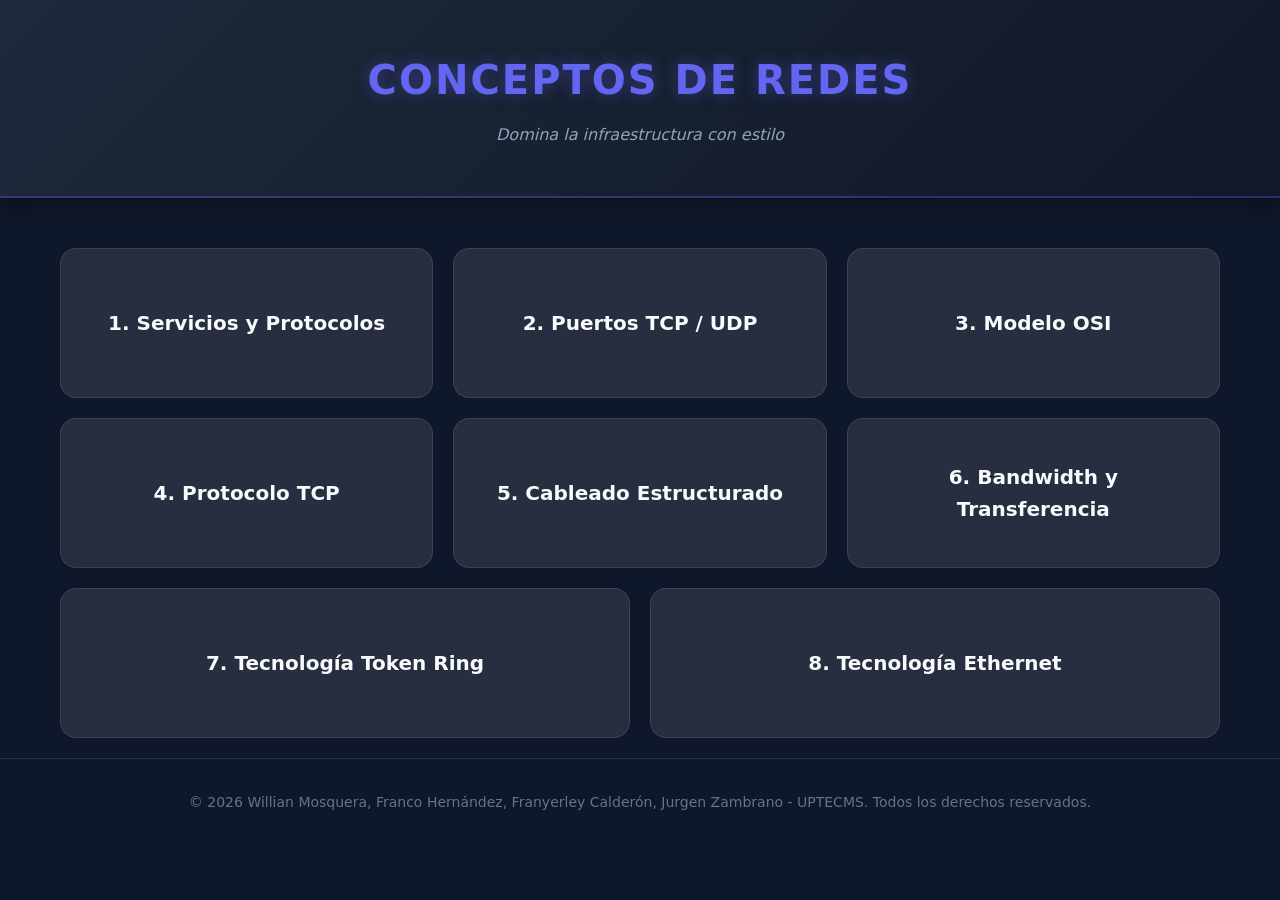
<file: index.html>
﻿<!DOCTYPE html>
<html lang="es">
<head>
    <meta charset="UTF-8">
    <meta name="viewport" content="width=device-width, initial-scale=1.0">
    <title>Blog de Redes | Josudev</title>
    <link rel="stylesheet" href="css.css">
    <meta name="viewport" content="width=device-width, initial-scale=1.0">
</head>
<body>

    <header>
        <h1>Conceptos de Redes</h1>
        <p>Domina la infraestructura con estilo</p>
    </header>

    <main class="container">
        <article class="card" onclick="openCard(1)">
            <h2>1. Servicios y Protocolos</h2>
        </article>

        <article class="card" onclick="openCard(2)">
            <h2>2. Puertos TCP / UDP</h2>
        </article>

        <article class="card" onclick="openCard(3)">
            <h2>3. Modelo OSI</h2>
        </article>

        <article class="card" onclick="openCard(4)">
            <h2>4. Protocolo TCP</h2>
        </article>

        <article class="card" onclick="openCard(5)">
            <h2>5. Cableado Estructurado</h2>
        </article>

        <article class="card" onclick="openCard(6)">
            <h2>6. Bandwidth y Transferencia</h2>
        </article>

        <article class="card" onclick="openCard(7)">
            <h2>7. Tecnología Token Ring</h2>
        </article>

        <article class="card" onclick="openCard(8)">
            <h2>8. Tecnología Ethernet</h2>
        </article>
    </main>

    <footer>
        <p>&copy; 2026 Willian Mosquera, Franco Hernández, Franyerley Calderón, Jurgen Zambrano - UPTECMS. Todos los derechos reservados.</p>
    </footer>
    <div id="modal" class="modal">
        <div class="modal-content">
            <span class="close-btn">&times;</span>
            <div id="modal-body"></div>
        </div>
    </div>

    <script src="js.js"></script>
</body>
</html>
</file>
<file: css.css>
﻿/* --- RESET Y VARIABLES --- */
:root {
    --primary: #6366f1;
    --dark: #0f172a;
    --header-bg: #1e293b;
    --light: #f8fafc;
    --glass: rgba(255, 255, 255, 0.1);
    --transition: all 0.3s cubic-bezier(0.4, 0, 0.2, 1);
}

* {
    margin: 0;
    padding: 0;
    box-sizing: border-box; /* Esto evita que el padding empuje el ancho */
}

body {
    font-family: 'Segoe UI', system-ui, -apple-system, sans-serif;
    background-color: var(--dark);
    color: var(--light);
    line-height: 1.6;
    overflow-x: hidden; /* Evita scroll horizontal fantasma */
}

/* --- HEADER --- */
header {
    padding: 3rem 1rem;
    text-align: center;
    background: linear-gradient(135deg, var(--header-bg) 0%, #111827 100%);
    border-bottom: 2px solid rgba(99, 102, 241, 0.3);
    box-shadow: 0 4px 20px rgba(0, 0, 0, 0.4);
    margin-bottom: 30px;
}

    header h1 {
        font-size: 2.5rem;
        color: var(--primary);
        text-transform: uppercase;
        letter-spacing: 2px;
        text-shadow: 0 0 15px rgba(99, 102, 241, 0.4);
    }

    header p {
        color: #94a3b8;
        margin-top: 10px;
        font-style: italic;
    }

/* --- CONTENEDOR DE TARJETAS --- */
.container {
    display: flex;
    flex-wrap: wrap;
    justify-content: center;
    gap: 20px;
    padding: 20px;
    max-width: 1200px;
    margin: 0 auto;
}

.card {
    background: var(--glass);
    backdrop-filter: blur(10px);
    -webkit-backdrop-filter: blur(10px);
    border: 1px solid rgba(255, 255, 255, 0.1);
    border-radius: 16px;
    padding: 2rem;
    cursor: pointer;
    transition: var(--transition);
    display: flex;
    align-items: center;
    justify-content: center;
    text-align: center;
    /* Responsive: 1 columna en móvil, 2 en tablet, 4 en desktop */
    flex: 1 1 280px;
    min-height: 150px;
}

    .card:hover {
        transform: translateY(-8px);
        border-color: var(--primary);
        background: rgba(255, 255, 255, 0.15);
        box-shadow: 0 10px 30px rgba(99, 102, 241, 0.2);
    }

    .card h2 {
        font-size: 1.25rem;
        font-weight: 600;
    }

/* --- MODAL (EL CORAZÓN DEL PROBLEMA) --- */
.modal {
    display: none;
    position: fixed;
    z-index: 9999;
    left: 0;
    top: 0;
    width: 100%;
    height: 100%;
    background-color: rgba(15, 23, 42, 0.9);
    backdrop-filter: blur(12px);
}

.modal-content {
    background-color: #1e293b;
    margin: 2rem auto;
    padding: 2rem;
    border: 1px solid var(--primary);
    border-radius: 24px;
    width: 95%; /* Ancho en móviles */
    max-width: 650px; /* Límite para que no se salga en PC */
    position: relative;
    max-height: 90vh; /* Para que no se pierda el botón de cerrar */
    overflow-y: auto; /* Scroll interno si el texto es mucho */
    box-shadow: 0 25px 50px -12px rgba(0, 0, 0, 0.5);
}

.close-btn {
    position: absolute;
    top: 1rem;
    right: 1.5rem;
    font-size: 2rem;
    color: var(--primary);
    cursor: pointer;
    line-height: 1;
    z-index: 10;
}

/* --- IMÁGENES DENTRO DEL MODAL --- */
#modal-body img {
    display: block;
    width: 100%; /* Ocupa el ancho del modal-content */
    max-width: 100%; /* Prohibido salirse */
    height: auto; /* Mantiene proporción */
    max-height: 400px; /* Límite vertical */
    object-fit: contain; /* Se ajusta sin deformarse */
    border-radius: 12px;
    margin: 1rem 0 1.5rem 0;
    background: #0f172a;
    border: 1px solid rgba(255, 255, 255, 0.1);
}

/* --- FOOTER --- */
footer {
    text-align: center;
    padding: 2rem;
    background: #0f172a;
    margin-top: auto;
    border-top: 1px solid var(--glass);
    color: #64748b;
    font-size: 0.875rem;
}

/* --- AJUSTES MÓVILES --- */
@media (max-width: 640px) {
    header h1 {
        font-size: 1.75rem;
    }

    .container {
        padding: 15px;
    }

    .modal-content {
        margin: 1rem auto;
        padding: 1.5rem;
    }

    #modal-body img {
        max-height: 250px;
    }
}
</file>
